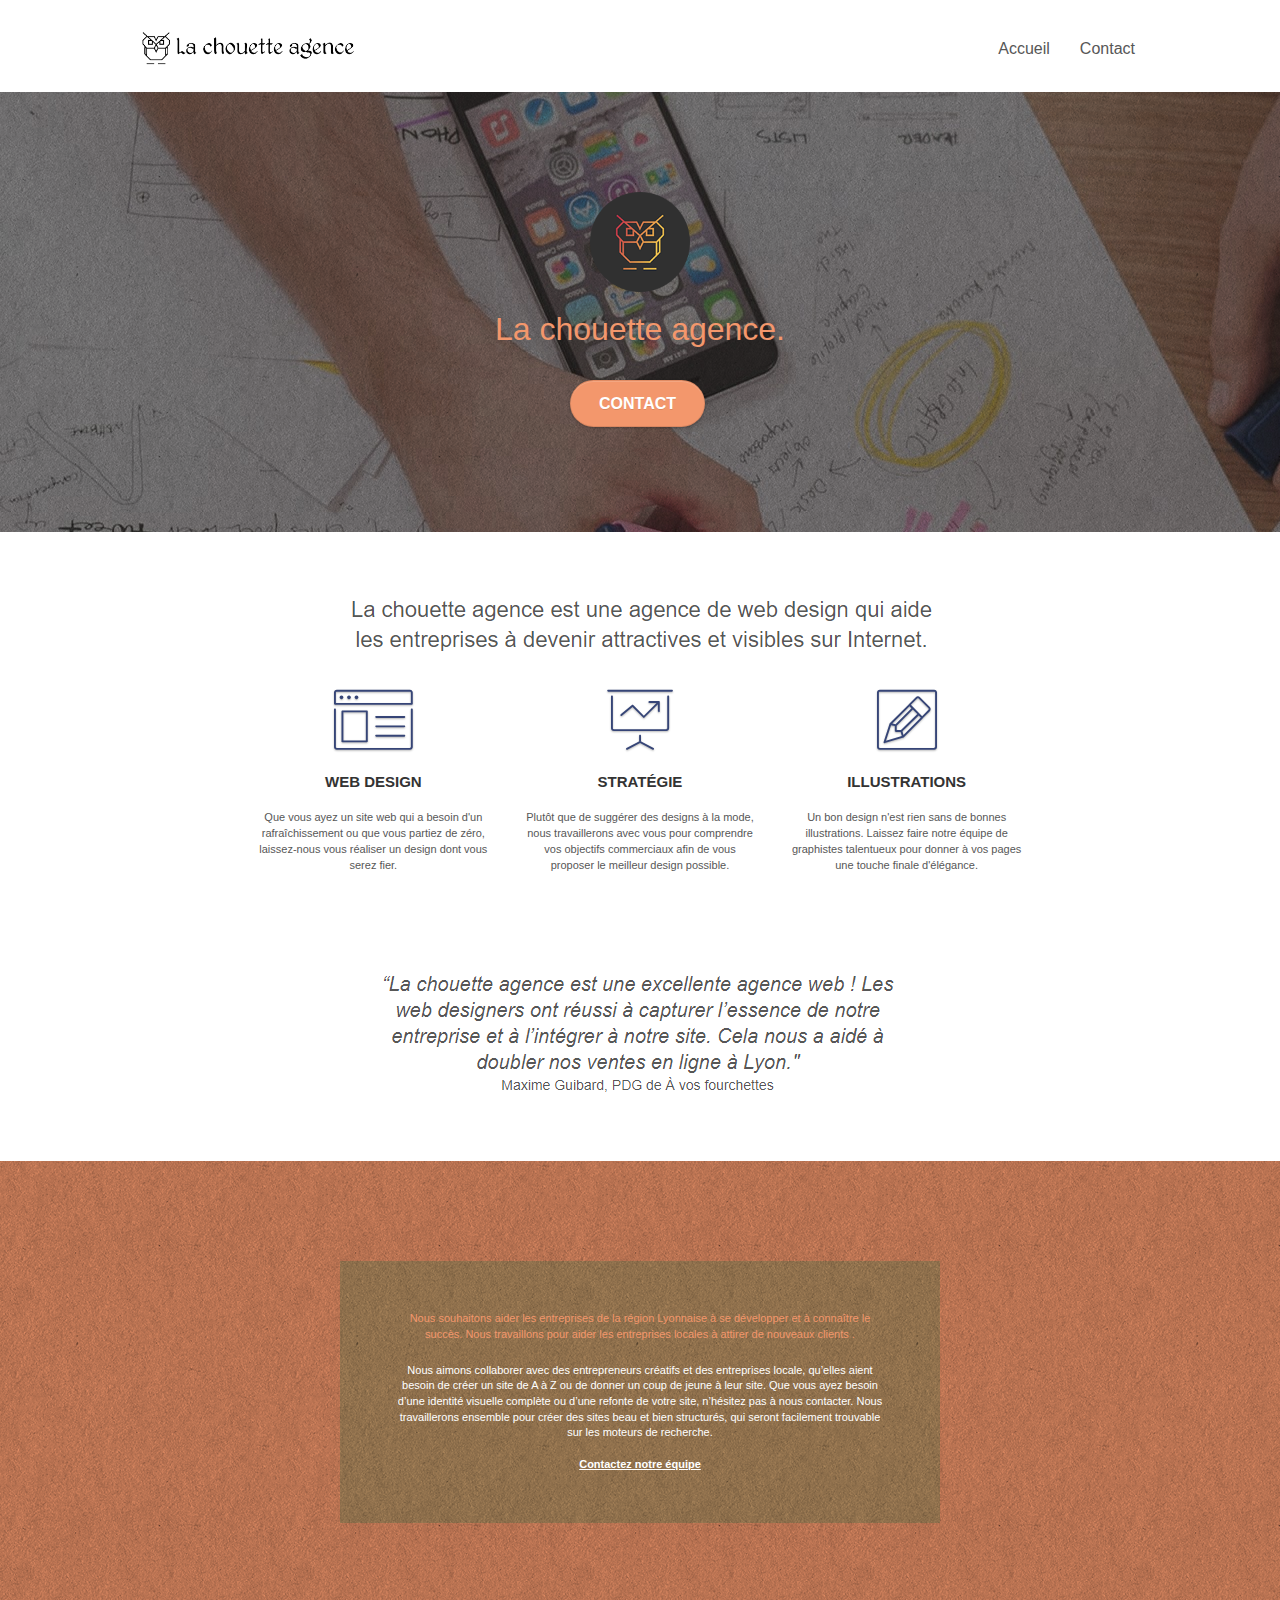
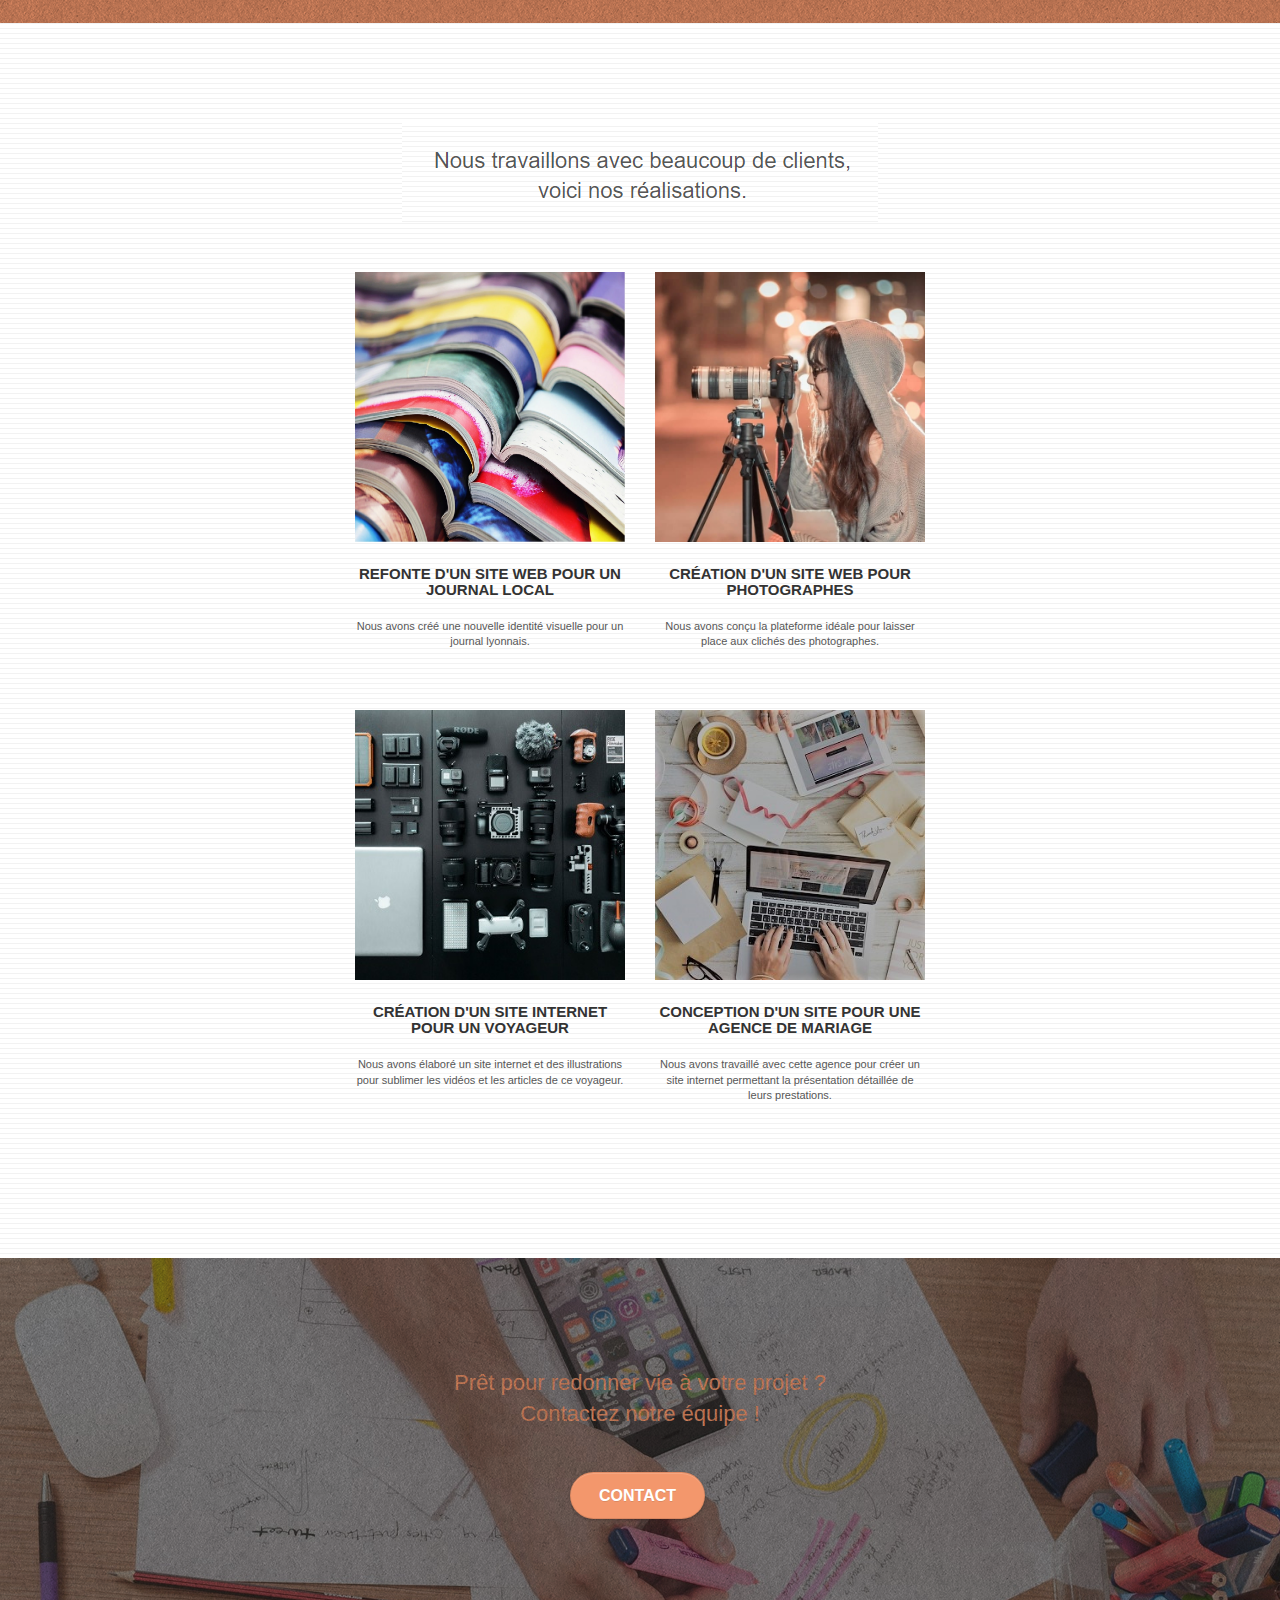
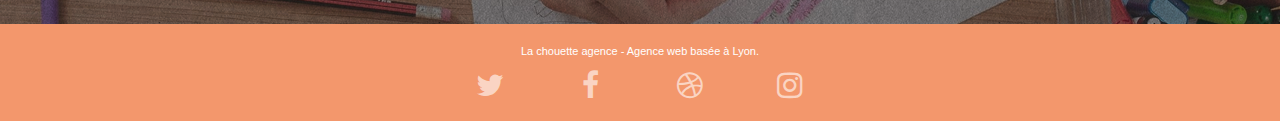
<file: New1/index.html>
<!doctype html>
<html lang="fr">
<head>
    <meta charset="utf-8">
    <meta name="keywords" content="seo, google, site web, site internet, agence design paris, agence design, agence design,agence design,agence design,agence design,agence design,agence design,agence design,agence design">
    <meta name="description" content="Page d'accueil du site La chouette">
    <meta name="viewport" content="width=device-width, initial-scale=1.0, viewport-fit=cover">
    <link rel="shortcut icon" type="image/png" href="favicon.jpg">
	
	<link rel="canonical" href="https://cosmicblues.github.io/Ocr_P4/New1/index.html">
    
	<link rel="stylesheet" type="text/css" href="./css/bootstrap.min.css">
	<link rel="stylesheet" type="text/css" href="style.min.css">
	<link rel="stylesheet" type="text/css" href="./css/font-awesome.min.css">
	<link rel="stylesheet" type="text/css" href="./css/et-line.min.css">
	
    
	<script src="./js/jquery-2.1.0.min.js" defer></script>
	<script src="./js/bootstrap.min.js" defer></script>
	<script src="./js/blocs.min.js" defer></script>
	<script src="./js/jquery.touchSwipe.min.js" defer></script>
	<script src="./js/gmaps.min.js" defer></script>

    <title>La Chouette Agence - Page d'accueil</title>

    
<!-- Analytics -->
 
<!-- Analytics END -->
    
</head>
<body>
<!-- Principal conteneur -->
<div class="page-container">
    
<!-- bloc-0 -->
<header class="bloc bgc-white l-bloc " id="bloc-0">
	<div class="container bloc-sm">

		<nav class="navbar row">
			<div class="navbar-header">
				<a class="navbar-brand" href="index.html" title="logo"><img src="img/la-chouette-agence.png" alt="paris web design logo agence web meilleure agence" height="40" /></a>
				<button id="nav-toggle" type="button" class="ui-navbar-toggle navbar-toggle" data-toggle="collapse" data-target=".navbar-1">
					<span class="sr-only">Toggle navigation</span><span class="icon-bar"></span><span class="icon-bar"></span><span class="icon-bar"></span>
				</button>
			</div>
			<div class="collapse navbar-collapse navbar-1 special-dropdown-nav">
				<ul class="site-navigation nav navbar-nav">
					<li>
						<a href="index.html" title="Accueil">Accueil</a>
					</li>
					<li>
						<a href="contact.html" title="Contact">Contact</a>
					</li>
				</ul>
			</div>
		</nav>
	</div>
</header>
<!-- bloc-0 END -->

<!-- bloc-1-presentation -->
<nav class="bloc bgc-dark-slate-blue bg-banniere d-bloc bg-t-edge bloc-bg-texture texture-paper b-parallax" id="bloc-1-hero">
	<div class="container bloc-lg">
		<div class="row tight-width-whitespace">
			<div class="col-sm-12">
				<img src="img/logo.png" class="center-block image-resize-mode" title="La chouette agence" alt="Logo chouette agence" width="100"/>
				<h1 class="text-center hero-bloc-text tc-white ">La chouette agence.</h1>
				<div class="text-center">
					<a href="contact.html" class="btn btn-lg btn-clean btn-rd cta-hero btn-atomic-tangerine" id="cta-hero" title="Contact">Contact</a>
				</div>
			</div>
		</div>
	</div>
</nav>
<!-- bloc-1-presentation END -->

<!-- bloc-2-services -->
<section class="bloc bgc-white l-bloc" id="bloc-2-services">
	<div class="container bloc-md">
		<div class="row">
			<div class="col-sm-12 text-center">
				<img alt="agence web, agence web paris, web design paris, stratégie web" src="img/title.png" title="La chouette agence web design paris" />
			</div>
		</div>
		<div class="row voffset-lg med-width-whitespace">
			<div class="col-sm-4">
				<div class="text-center">
					<span class="et-icon-browser sm-shadow icon-dark-slate-blue icons icon-lg"></span>
				</div>
				<h3 class="mg-md text-center">Web design</h3>
				<p class="text-center">Que vous ayez un site web qui a besoin d'un rafraîchissement ou que vous partiez de zéro, laissez-nous vous réaliser un design dont vous serez fier.</p>
			</div>
			<div class="col-sm-4">
				<div class="text-center">
					<span class="et-icon-presentation sm-shadow icon-dark-slate-blue icons icon-lg"></span>
				</div>
				<h3 class="mg-md text-center">Stratégie</h3>
				<p class="text-center">Plutôt que de suggérer des designs à la mode, nous travaillerons avec vous pour comprendre vos objectifs commerciaux afin de vous proposer le meilleur design possible.</p>
			</div>
			<div class="col-sm-4">
				<div class="text-center">
					<span class="et-icon-edit sm-shadow icon-dark-slate-blue icons icon-lg"></span>
				</div>
				<h3 class="mg-md text-center">Illustrations</h3>
				<p class="text-center">Un bon design n'est rien sans de bonnes illustrations. Laissez faire notre équipe de graphistes talentueux pour donner à vos pages une touche finale d'élégance.</p>
			</div>
		</div>
		<div class="row voffset-lg voffset">
			<div class="col-xs-12 col-md-8 col-md-offset-2 text-center">
				<img alt="citation qui définit la chouette agence comme une superbe agence web" title="citation" src="img/citation.png" />
			</div>
		</div>
	</div>
</section>
<!-- bloc-2-services END -->

<!-- bloc-3-what-i-do -->
<section class="bloc tc-white bgc-atomic-tangerine bg-presentation d-bloc bloc-bg-texture texture-paper b-parallax" id="bloc-3-what-i-do">
	<div class="container bloc-lg">
		<div class="row tight-width-whitespace black-background">
			<div class="col-sm-12">
				<p class="mg-md text-center tc-white">Nous souhaitons aider les entreprises de la région Lyonnaise à se développer et à connaître le succès. Nous travaillons pour aider les entreprises locales à attirer de nouveaux clients .</p>
				<p class="text-center white">Nous aimons collaborer avec des entrepreneurs créatifs et des entreprises locale, qu’elles aient besoin de créer un site de A à Z ou de donner un coup de jeune à leur site. Que vous ayez besoin d’une identité visuelle complète ou d’une refonte de votre site, n’hésitez pas à nous contacter. Nous travaillerons ensemble pour créer des sites beau et bien structurés, qui seront facilement trouvable sur les moteurs de recherche. <br><br><a class="ltc-white bold-link" href="contact.html" title="Contact">Contactez notre équipe</a><br></p>
			</div>
		</div>
	</div>
</section>
<!-- bloc-3-what-i-do END -->

<!-- bloc-4-portfolio -->
<section class="bloc bgc-white bg-lines-h2-bg bg-repeat l-bloc" id="bloc-4-portfolio">
	<div class="container bloc-lg">
		<div class="row">
			<div class="col-sm-12 text-center">
				<img alt="Voici nos réalisations" src="img/title2.png" title="réalisations"/>
			</div>
		</div>
		<div class="row tight-width-whitespace portfolio-row">
			<div class="col-sm-6">
				<a href="#" data-lightbox="img/1.jpg" data-gallery-id="gallery-1" data-caption="Refonte d'un site web pour un journal local" data-frame="snapshot-lb"><img src="img/1.jpg" alt="refonte site web journal" class="img-responsive portfolio-thumb" title="refonte site"/></a>
				<h3 class="mg-md text-center">Refonte d'un site web pour un journal local</h3>
				<p class="text-center">Nous avons créé une nouvelle identité visuelle pour un journal lyonnais.</p>
			</div>
			<div class="col-sm-6">
				<a href="#" data-lightbox="img/2.jpg" data-gallery-id="gallery-1" data-caption="Création d'un site web pour photographes" data-frame="snapshot-lb"><img src="img/2.jpg" class="img-responsive portfolio-thumb" alt="Création d'un site web pour photographes" title="Site web photo"/></a>
				<h3 class="mg-md text-center">Création d'un site web pour photographes</h3>
				<p class="text-center">Nous avons conçu la plateforme idéale pour laisser place aux clichés des photographes.</p>
			</div>
		</div>
		<div class="row tight-width-whitespace portfolio-row">
			<div class="col-sm-6">
				<a href="#" data-lightbox="img/3.jpg" data-gallery-id="gallery-1" data-caption="Création d'un site internet pour un voyageur" data-frame="snapshot-lb"><img src="img/3.jpg" class="img-responsive portfolio-thumb" alt="Création d'un site web pour voyageur" title="Site web voyage"/></a>
				<h3 class="mg-md text-center">Création d'un site internet pour un voyageur</h3>
				<p class="text-center">Nous avons élaboré un site internet et des illustrations pour sublimer les vidéos et les articles de ce voyageur.</p>
			</div>
			<div class="col-sm-6">
				<a href="#" data-lightbox="img/4.jpg" data-gallery-id="gallery-1" data-caption="Conception d'un site pour une agence de mariage" data-frame="snapshot-lb"><img src="img/4.jpg" class="img-responsive portfolio-thumb" alt="Création d'un site web pour agence de mariage" title="Site web mariage"/></a>
				<h3 class="mg-md text-center">Conception d'un site pour une agence de mariage</h3>
				<p class="text-center">Nous avons travaillé avec cette agence pour créer un site internet permettant la présentation détaillée de leurs prestations.</p>
			</div>
		</div>
	</div>
</section>
<!-- bloc-4-portfolio END -->

<!-- bloc-5-cta -->
<nav class="bloc bgc-dark-slate-blue bg-banniere d-bloc bloc-bg-texture texture-paper" id="bloc-5-cta">
	<div class="container bloc-lg">
		<div class="row">
			<h2 class="mg-md text-center tc-white">Prêt pour redonner vie à votre projet ?<br>Contactez notre équipe !</h2>
			<div class="col-sm-12 text-center">
				<a href="contact.html" class="btn btn-atomic-tangerine btn-clean btn-rd btn-lg cta-hero" title="contact">Contact</a>
			</div>
		</div>
	</div>
</nav>
<!-- bloc-5-cta END -->

<!-- Footer - bloc-8 -->
<footer class="bloc bgc-atomic-tangerine d-bloc" id="bloc-8">
	<div class="container bloc-sm">
		<div class="row">
			<div class="col-sm-12">
				<p class="text-center white">La chouette agence - Agence web basée à Lyon.</p>
				<div class="row row-no-gutters social">
					<div class="col-sm-3">
						<div class="text-center">
							<a class="social" href="index.html" title="Twitter"><span class="fa fa-twitter icon-md"></span></a>
						</div>
					</div>
					<div class="col-sm-3">
						<div class="text-center">
							<a class="social" href="index.html" title="Facebook"><span class="fa fa-facebook icon-md"></span></a>
						</div>
					</div>
					<div class="col-sm-3">
						<div class="text-center">
							<a class="social" href="index.html" title="Dribble"><span class="fa fa-dribbble icon-md"></span></a>
						</div>
					</div>
					<div class="col-sm-3">
						<div class="text-center">
							<a class="social" href="index.html" title="Instagram"><span class="fa fa-instagram icon-md"></span></a>
						</div>
					</div>
				</div>
			</div>
		</div>
	</div>
</footer>
<!-- Footer - bloc-8 END -->

</div>
<!-- Principal conteneur END -->
    

</body>
</html>
</file>
<file: New1/style.min.css>
body{margin:0;padding:0;background:#fff;overflow-x:hidden;-webkit-font-smoothing:antialiased;-moz-osx-font-smoothing:grayscale}a,button{transition:all .3s ease-in-out;outline:0!important}a:hover{text-decoration:none;cursor:pointer}#page-loading-blocs-notifaction{position:fixed;top:0;bottom:0;width:100%;z-index:100000;background:#fff url("img/pageload-spinner.gif") no-repeat center center}.bloc{width:100%;clear:both;background:50% 50% no-repeat;padding:0 50px;-webkit-background-size:cover;-moz-background-size:cover;-o-background-size:cover;background-size:cover;position:relative}.bloc .container{padding-left:0;padding-right:0}.bloc-lg{padding:100px 50px}.bloc-md{padding:50px}.bloc-sm{padding:20px 50px}.bg-b-edge,.bg-bl-edge,.bg-br-edge,.bg-center,.bg-l-edge,.bg-r-edge,.bg-repeat,.bg-t-edge,.bg-tl-edge,.bg-tr-edge{-webkit-background-size:auto!important;-moz-background-size:auto!important;-o-background-size:auto!important;background-size:auto!important}.bg-repeat{background:repeat}.bg-t-edge{background:top no-repeat}.bloc-bg-texture::before{content:"";background-size:2px 2px;position:absolute;top:0;bottom:0;left:0;right:0}.texture-paper::before{background:url("img/texture-paper.png");background-size:280px 280px}.b-parallax{background-attachment:fixed}.d-bloc{color:rgba(255,255,255,.7)}.d-bloc button:hover{color:rgba(255,255,255,.9)}.d-bloc .icon-round,.d-bloc .icon-rounded,.d-bloc .icon-semi-rounded-a,.d-bloc .icon-semi-rounded-b,.d-bloc .icon-square{border-color:rgba(255,255,255,.9)}.d-bloc .divider-h span{border-color:rgba(255,255,255,.2)}.d-bloc .a-btn,.d-bloc .navbar a,.d-bloc .navbar-brand,.d-bloc a .icon-lg,.d-bloc a .icon-md,.d-bloc a .icon-sm,.d-bloc a .icon-xl,.d-bloc h1 a,.d-bloc h2 a,.d-bloc h3 a,.d-bloc h4 a,.d-bloc h5 a,.d-bloc h6 a,.d-bloc p a{color:rgba(255,255,255,.6)}.d-bloc .a-btn:hover,.d-bloc .navbar a:hover,.d-bloc .navbar-brand:hover,.d-bloc a:hover .icon-lg,.d-bloc a:hover .icon-md,.d-bloc a:hover .icon-sm,.d-bloc a:hover .icon-xl,.d-bloc h1 a:hover,.d-bloc h2 a:hover,.d-bloc h3 a:hover,.d-bloc h4 a:hover,.d-bloc h5 a:hover,.d-bloc h6 a:hover,.d-bloc p a:hover{color:#fff}.d-bloc .navbar-toggle .icon-bar{background:#fff}.d-bloc .btn-wire,.d-bloc .btn-wire:hover{color:#fff;border-color:#fff}.d-bloc .panel{color:rgba(0,0,0,.5)}.d-bloc .panel button:hover{color:rgba(0,0,0,.7)}.d-bloc .panel icon{border-color:rgba(0,0,0,.7)}.d-bloc .panel .divider-h span{border-color:rgba(0,0,0,.1)}.d-bloc .panel .a-btn{color:rgba(0,0,0,.6)}.d-bloc .panel .a-btn:hover{color:#000}.d-bloc .panel .btn-wire,.d-bloc .panel .btn-wire:hover{color:rgba(0,0,0,.7);border-color:rgba(0,0,0,.3)}.d-bloc .panel,.l-bloc{color:rgba(0,0,0,.5)}.d-bloc .panel button:hover,.l-bloc button:hover{color:rgba(0,0,0,.7)}.l-bloc .icon-round,.l-bloc .icon-rounded,.l-bloc .icon-semi-rounded-a,.l-bloc .icon-semi-rounded-b,.l-bloc .icon-square{border-color:rgba(0,0,0,.7)}.d-bloc .panel .divider-h span,.l-bloc .divider-h span{border-color:rgba(0,0,0,.1)}.d-bloc .panel .a-btn,.l-bloc .a-btn,.l-bloc .navbar a,.l-bloc .navbar-brand,.l-bloc a .icon-lg,.l-bloc a .icon-md,.l-bloc a .icon-sm,.l-bloc a .icon-xl,.l-bloc h1 a,.l-bloc h2 a,.l-bloc h3 a,.l-bloc h4 a,.l-bloc h5 a,.l-bloc h6 a,.l-bloc p a{color:rgba(0,0,0,.6)}.d-bloc .panel .a-btn:hover,.l-bloc .a-btn:hover,.l-bloc .navbar a:hover,.l-bloc .navbar-brand:hover,.l-bloc a:hover .icon-lg,.l-bloc a:hover .icon-md,.l-bloc a:hover .icon-sm,.l-bloc a:hover .icon-xl,.l-bloc h1 a:hover,.l-bloc h2 a:hover,.l-bloc h3 a:hover,.l-bloc h4 a:hover,.l-bloc h5 a:hover,.l-bloc h6 a:hover,.l-bloc p a:hover{color:#000}.l-bloc .navbar-toggle .icon-bar{color:rgba(0,0,0,.6)}.d-bloc .panel .btn-wire,.d-bloc .panel .btn-wire:hover,.l-bloc .btn-wire,.l-bloc .btn-wire:hover{color:rgba(0,0,0,.7);border-color:rgba(0,0,0,.3)}.voffset{margin-top:30px}.voffset-lg{margin-top:80px}.row-no-gutters{margin-right:0;margin-left:0}.row.row-no-gutters>[class*=" col-"],.row.row-no-gutters>[class^=col-]{padding-right:0;padding-left:0}#bloc-1-hero h1{font-size:32px}.navbar{margin-bottom:0;z-index:1}.navbar-brand{height:auto;padding:3px 15px;font-size:25px;font-weight:400;font-weight:600;line-height:44px}.navbar-brand img{max-height:200px;margin:0 5px 0 0;display:inline}.navbar-brand img[src$=svg]{min-width:100px}.nav-center .navbar-brand img{margin:0}.navbar .nav{padding-top:2px;margin-right:-16px;float:right;z-index:1}.nav>li{float:left;margin-top:4px;font-size:16px}.navbar-nav .open .dropdown-menu>li>a{text-align:inherit}.nav>li a:focus,.nav>li a:hover{background:0 0}.navbar-toggle{margin:10px 10px 0 0;border:0}.navbar-toggle:hover{background:0 0!important}.navbar-toggle .icon-bar{background-color:rgba(0,0,0,.5);width:26px}.nav-invert .navbar .nav{float:left}.nav-invert .navbar-brand,.nav-invert .navbar-header{float:right;position:relative;z-index:2}@media (min-width:768px){.site-navigation{position:absolute;top:50%;right:20px;transform:translate(0,-50%);-webkit-transform:translateY(-50%)}.nav>li .dropdown-menu a,.nav>li .dropdown-menu a:hover{color:#484848}.nav-invert .site-navigation{left:0;right:0}.nav-center{text-align:center}.nav-center .navbar-header{width:100%}.nav-center .nav>li,.nav-center .navbar-brand,.nav-center .navbar-header{float:none;display:inline-block}.nav-center .site-navigation{position:relative;width:100%;right:0;margin-right:0;margin-top:20px}.nav-center.mini-nav .navbar-toggle{float:none;margin:10px auto 0}}.nav>li>.dropdown a{background:0 0!important;display:block;padding:14px 15px}nav .caret{margin:0 5px}.dropdown-menu .dropdown-menu{top:-8px;left:100%}.dropdown-menu .dropmenu-flow-right{top:100%;left:0;margin-left:-1px;border-top-left-radius:0;border-top-right-radius:0}.dropdown-menu .dropdown span{border:4px solid #000;border-top-color:transparent;border-right-color:transparent;border-bottom-color:transparent;margin:6px -5px 0 0!important;float:right}.mg-md{margin-top:10px;margin-bottom:20px}.mg-lg{margin-top:10px;margin-bottom:40px}.btn{margin:0 5px 5px 0}.btn.pull-right{margin:0 0 5px 5px}.btn-d,.btn-d:focus,.btn-d:hover{color:#fff;background:rgba(0,0,0,.3)}button{outline:0!important}.btn-rd{border-radius:40px}.btn-clean{border:1px solid rgba(0,0,0,.08);border-bottom-color:rgba(0,0,0,.1);text-shadow:0 1px 0 rgba(0,0,1,.1);box-shadow:0 1px 3px rgba(0,0,1,.25),inset 0 1px 0 0 rgba(255,255,255,.15)}.icon-md{font-size:30px!important}.icon-lg{font-size:60px!important}.sm-shadow{text-shadow:0 1px 2px rgba(0,0,0,.3)}.panel-sq,.panel-sq .panel-footer,.panel-sq .panel-heading{border-radius:0}.panel-rd{border-radius:30px}.panel-rd .panel-heading{border-radius:29px 29px 0 0}.panel-rd .panel-footer{border-radius:0 0 29px 29px}.form-control{border-color:rgba(0,0,0,.1);box-shadow:none}.scrollToTop{width:40px;height:40px;position:fixed;bottom:20px;right:20px;opacity:0;z-index:500;transition:all .3s ease-in-out}.scrollToTop span{margin-top:6px}.showScrollTop{font-size:14px;opacity:1}a[data-lightbox]{position:relative;display:block;text-align:center}a[data-lightbox]:hover::before{content:"+";font-family:HelveticaNeue-Light,"Helvetica Neue Light","Helvetica Neue",Helvetica,Arial;font-size:32px;width:50px;height:50px;margin-left:-25px;border-radius:50%;background:rgba(0,0,0,.6);color:#fff;font-weight:100;z-index:1;position:absolute;top:50%;transform:translateY(-50%);-webkit-transform:translateY(-50%)}a[data-lightbox]:hover img{opacity:.6;-webkit-animation-fill-mode:none;animation-fill-mode:none}#lightbox-modal{display:flex;align-items:center}#lightbox-modal .modal-dialog{width:90%;max-width:900px;margin:0 auto 0}#lightbox-modal .modal-dialog img{max-height:90vh;margin:0 auto}.lightbox-caption{padding:20px;color:#fff;background:rgba(0,0,0,.5);position:absolute;left:15px;right:15px;bottom:5px}.close-lightbox{color:#fff;font-size:30px;position:absolute;top:20px;right:20px;z-index:20;background:rgba(0,0,0,.5);border:none;line-height:30px;padding:0 9px 5px;opacity:.3}.close-lightbox:hover,.next-lightbox:hover,.prev-lightbox:hover{opacity:1;color:#fff}.next-lightbox,.prev-lightbox{font-size:20px;color:rgba(255,255,255,.9);background:rgba(0,0,0,.5);transition:all .2s ease-in-out;position:absolute;top:45%;z-index:1;opacity:.4}.next-lightbox{padding:6px 8px 1px 13px;right:25px}.prev-lightbox{padding:6px 13px 1px 10px;left:25px}.snapshot-lb .modal-body{padding-bottom:45px}.snapshot-lb .lightbox-caption{padding:0;color:rgba(0,0,0,.5);background:0 0}.btn,a,h1,h2,h3,h4,h5,h6,label,p{font-family:helvetica;font-weight:400;color:#575757!important}.container{max-width:1000px}.hero-bloc-text{font-size:38px}.hero-bloc-text-sub{font-size:36px}.statement-bloc-text{line-height:26px;font-style:italic;font-size:20px;text-align:center;font-weight:lighter;max-width:520px;margin:auto auto auto auto}p{font-size:11px}.tight-width-whitespace{max-width:600px;margin:auto auto auto auto}.h1{font-size:20px;font-family:"Open Sans"}.cta-hero{margin-top:22px;color:#fff!important;text-transform:uppercase;padding:12px 28px 12px 28px;font-size:16px;font-weight:700}.social{max-width:400px;margin:auto auto auto auto}h2{font-size:22px;line-height:1.4em}h3{font-size:15px;text-transform:uppercase;font-weight:700;color:#333!important}.med-width-whitespace{max-width:800px;margin:auto auto auto auto;box-shadow:0 0 0 #000}h1{color:#333!important}h4{color:#333!important}.icons{margin-bottom:14px;margin-top:24px}.white{color:#fff!important}.portfolio-thumb{margin-bottom:24px}.portfolio-row{margin-bottom:44px;margin-top:50px}.avatar{box-shadow:0 4px 9px rgba(0,0,0,.3)}.black-background{background-color:rgba(165,147,99,.7);padding:40px 40px 40px 40px}.bold-link{font-weight:900;text-decoration:underline!important}.bgc-white{background-color:#fff}.bgc-dark-slate-blue{background-color:#364577}.bgc-atomic-tangerine{background-color:#f3976c}.tc-white{color:#f3976c!important}.btn-atomic-tangerine{background:#f3976c;color:#fff!important}.btn-atomic-tangerine:hover{background:#c27956!important;color:#fff!important}.ltc-white{color:#fff!important}.ltc-white:hover{color:#ccc!important}.ltc-atomic-tangerine{color:#f3976c!important}.ltc-atomic-tangerine:hover{color:#c27956!important}.icon-dark-slate-blue{color:#364577!important;border-color:#364577!important}.bg-dots-bg{background-image:url("img/dots-bg.png")}.bg-lines-h2-bg{background-image:url("img/lines-h2-bg.png")}.bg-banniere{background-image:url("img/la-chouette-agence-banniere.jpg")}.bg-presentation{background-image:url("img/image-de-presentation.jpg")}@media (max-width:1024px){.bloc{padding-left:20px;padding-right:20px}.bloc-tile-2.full-width-bloc .container,.bloc-tile-3.full-width-bloc .container,.bloc-tile-4.full-width-bloc .container,.bloc.full-width-bloc{padding-left:0;padding-right:0}}@media (max-width:992px) and (min-width:768px){.navbar .nav{max-width:80%}.nav-center.navbar .nav{max-width:100%}}@media only screen and (min-device-width:768px) and (max-device-width:1024px) and (orientation:landscape){.b-parallax{background-attachment:scroll}}@media only screen and (min-device-width:1024px) and (max-device-width:1366px) and (-webkit-min-device-pixel-ratio:1.5){.b-parallax{background-attachment:scroll}}@media (max-width:991px){.container{width:100%}.b-parallax{background-attachment:scroll}#hero-bloc,.page-container{overflow-x:hidden;position:relative}.bloc{padding-left:constant(safe-area-inset-left);padding-right:constant(safe-area-inset-right)}.bloc-group,.bloc-group .bloc{display:block;width:100%}.bloc-fill-screen .fill-bloc-bottom-edge,.bloc-fill-screen .fill-bloc-top-edge{padding:0 20px;padding-left:constant(safe-area-inset-left);padding-right:constant(safe-area-inset-right)}}@media (max-width:767px){.page-container{overflow-x:hidden;position:relative}#disqus_thread,h1,h2,h3,h4,h5,h6,p{padding-left:10px!important;padding-right:10px!important}.b-parallax{background-attachment:scroll}.navbar .nav{padding-top:0;border-top:1px solid rgba(0,0,0,.2);float:none!important}.navbar.row{margin-left:0;margin-right:0}.site-navigation{position:inherit;transform:none;-webkit-transform:none;-ms-transform:none}.nav>li{margin-top:0;border-bottom:1px solid rgba(0,0,0,.1);background:rgba(0,0,0,.05);text-align:left;padding-left:15px;width:100%}.nav>li:hover{background:rgba(0,0,0,.08)}.dropdown .dropdown a .caret{float:none;margin:5px 0 0 10px!important;border:4px solid #000;border-bottom-color:transparent;border-right-color:transparent;border-left-color:transparent}#hero-bloc .navbar .nav{background:rgba(0,0,0,.8)}#hero-bloc .navbar .nav a{color:rgba(255,255,255,.6)}.hero{padding:50px 0}.hero-nav{left:-1px;right:-1px}.navbar-collapse{padding:0;overflow-x:hidden;-webkit-box-shadow:none;box-shadow:none}.navbar-brand img{max-height:40px;width:auto}.nav-invert .navbar-header{float:none;width:100%}.nav-invert .navbar-toggle{float:left;margin-left:10px}.bloc{padding-left:0;padding-right:0}.bloc-lg,.bloc-xl,.bloc-xxl{padding:40px 0}.bloc-md,.bloc-sm{padding-left:0;padding-right:0}.bloc-fill-screen .fill-bloc-bottom-edge,.bloc-fill-screen .fill-bloc-top-edge,.bloc-tile-2 .container,.bloc-tile-3 .container,.bloc-tile-4 .container{padding-left:0;padding-right:0}.a-block{padding:0 10px}.btn-dwn{display:none}.voffset{margin-top:5px}.voffset-md{margin-top:20px}.voffset-lg{margin-top:30px}form{padding:5px}.close-lightbox{display:inline-block}.blocsapp-device-iphone5{background-size:216px 425px;padding-top:60px;width:216px;height:425px}.blocsapp-device-iphone5 img{width:180px;height:320px}}@media (max-width:400px){.bloc{padding-left:0;padding-right:0}}@media (max-width:767px){.bloc-mob-center-text{text-align:center}}
</file>
